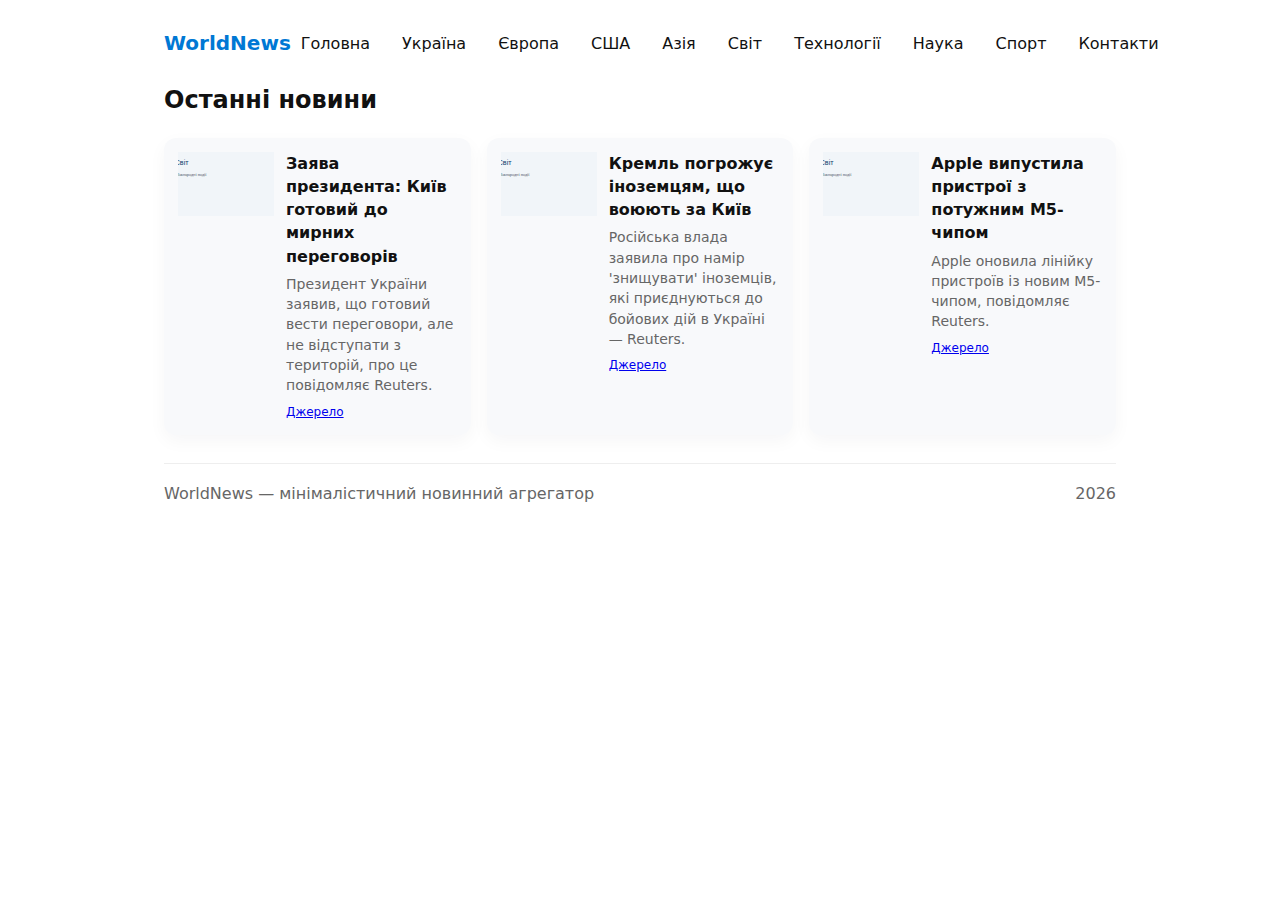
<file: index.html>
<!doctype html>
<html lang="uk">
<head>
<meta charset="utf-8">
<meta name="viewport" content="width=device-width,initial-scale=1">
<title>WorldNews</title>
<link rel="stylesheet" href="style.css">
</head>
<body>
<div class="wrapper">
  <header class="header">
    <div class="logo">WorldNews</div>
    <nav class="nav">
      <a href="index.html">Головна</a>
      <a href="ukraine.html">Україна</a>
      <a href="europe.html">Європа</a>
      <a href="usa.html">США</a>
      <a href="asia.html">Азія</a>
      <a href="world.html">Світ</a>
      <a href="tech.html">Технології</a>
      <a href="science.html">Наука</a>
      <a href="sport.html">Спорт</a>
      <a href="contacts.html">Контакти</a>
    </nav>
  </header>
  <main>
<section><h2>Останні новини</h2><div class="grid">
    <article class="card">
      <div class="thumb">
        <img src="img/world.svg" alt="" style="width:100%;height:100%;object-fit:cover">
      </div>
      <div>
        <h3>Заява президента: Київ готовий до мирних переговорів</h3>
        <p>Президент України заявив, що готовий вести переговори, але не відступати з територій, про це повідомляє Reuters.</p>
        <div class="meta"><a href="https://www.reuters.com/world/europe/zelenskiy-says-kyiv-ready-peace-talks-will-not-cede-territory-2025-10-28/" target="_blank" rel="noopener">Джерело</a></div>
      </div>
    </article>
    
    <article class="card">
      <div class="thumb">
        <img src="img/world.svg" alt="" style="width:100%;height:100%;object-fit:cover">
      </div>
      <div>
        <h3>Кремль погрожує іноземцям, що воюють за Київ</h3>
        <p>Російська влада заявила про намір 'знищувати' іноземців, які приєднуються до бойових дій в Україні — Reuters.</p>
        <div class="meta"><a href="https://www.reuters.com/world/europe/kremlin-says-its-troops-will-destroy-foreigners-fighting-kyiv-2025-10-28/" target="_blank" rel="noopener">Джерело</a></div>
      </div>
    </article>
    
    <article class="card">
      <div class="thumb">
        <img src="img/world.svg" alt="" style="width:100%;height:100%;object-fit:cover">
      </div>
      <div>
        <h3>Apple випустила пристрої з потужним M5-чипом</h3>
        <p>Apple оновила лінійку пристроїв із новим M5-чипом, повідомляє Reuters.</p>
        <div class="meta"><a href="https://www.reuters.com/technology/apple-rolls-out-devices-with-more-powerful-m5-chip-2025-10-15/" target="_blank" rel="noopener">Джерело</a></div>
      </div>
    </article>
    </div></section>
  </main>
  <footer class="footer">
    <div>WorldNews — мінімалістичний новинний агрегатор</div>
    <div><span id="year"></span></div>
  </footer>
</div>
<button id="topBtn" class="top-btn" aria-label="Go top">Up</button>
<script src="js/script.js"></script>
</body>
</html>
</file>
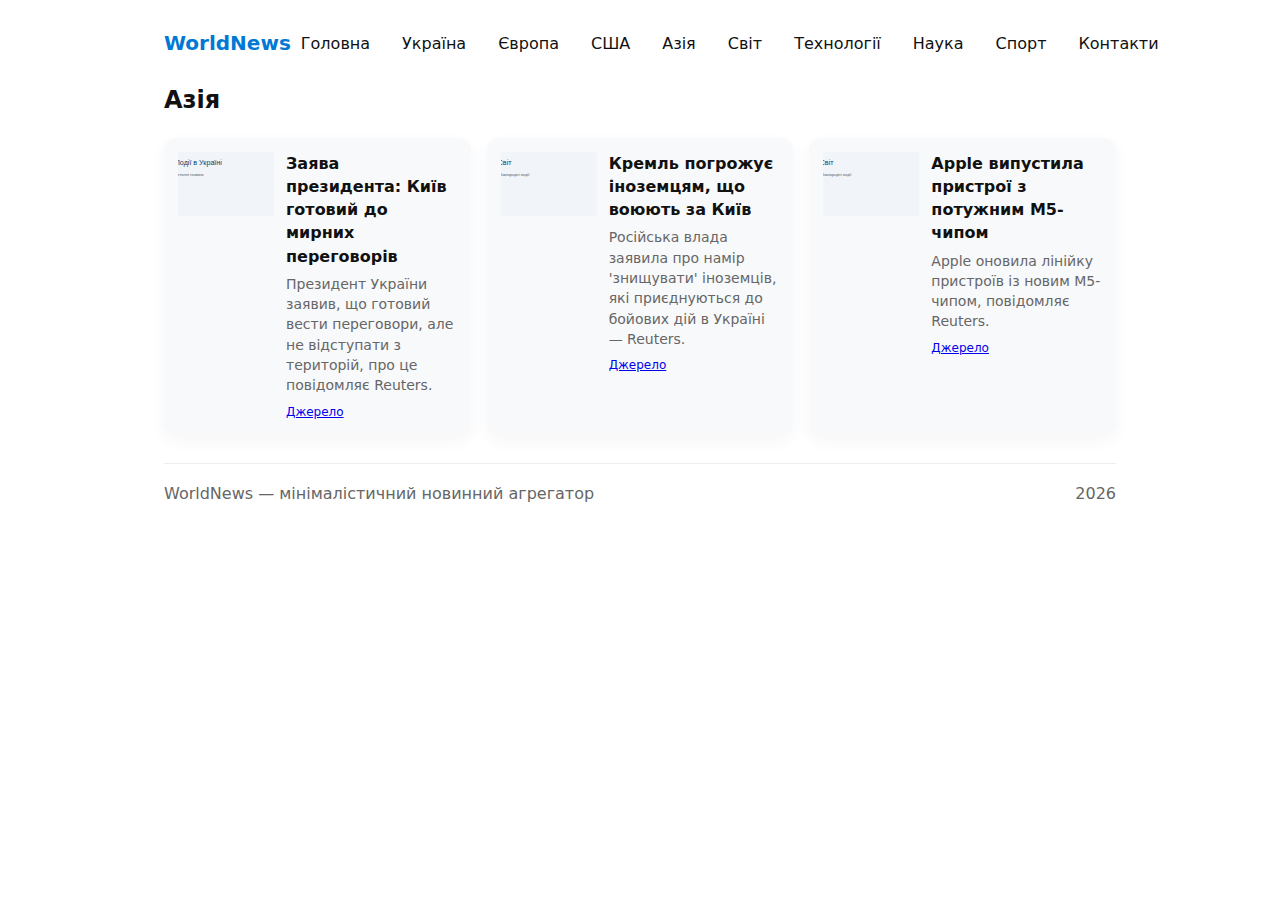
<file: asia.html>
<!doctype html>
<html lang="uk">
<head>
<meta charset="utf-8">
<meta name="viewport" content="width=device-width,initial-scale=1">
<title>Азія — WorldNews</title>
<link rel="stylesheet" href="style.css">
</head>
<body>
<div class="wrapper">
  <header class="header">
    <div class="logo">WorldNews</div>
    <nav class="nav">
      <a href="index.html">Головна</a>
      <a href="ukraine.html">Україна</a>
      <a href="europe.html">Європа</a>
      <a href="usa.html">США</a>
      <a href="asia.html">Азія</a>
      <a href="world.html">Світ</a>
      <a href="tech.html">Технології</a>
      <a href="science.html">Наука</a>
      <a href="sport.html">Спорт</a>
      <a href="contacts.html">Контакти</a>
    </nav>
  </header>
  <main>
<section><h2>Азія</h2><div class="grid">
    <article class="card">
      <div class="thumb">
        <img src="img/ukraine.svg" alt="" style="width:100%;height:100%;object-fit:cover">
      </div>
      <div>
        <h3>Заява президента: Київ готовий до мирних переговорів</h3>
        <p>Президент України заявив, що готовий вести переговори, але не відступати з територій, про це повідомляє Reuters.</p>
        <div class="meta"><a href="https://www.reuters.com/world/europe/zelenskiy-says-kyiv-ready-peace-talks-will-not-cede-territory-2025-10-28/" target="_blank" rel="noopener">Джерело</a></div>
      </div>
    </article>
    
    <article class="card">
      <div class="thumb">
        <img src="img/world.svg" alt="" style="width:100%;height:100%;object-fit:cover">
      </div>
      <div>
        <h3>Кремль погрожує іноземцям, що воюють за Київ</h3>
        <p>Російська влада заявила про намір 'знищувати' іноземців, які приєднуються до бойових дій в Україні — Reuters.</p>
        <div class="meta"><a href="https://www.reuters.com/world/europe/kremlin-says-its-troops-will-destroy-foreigners-fighting-kyiv-2025-10-28/" target="_blank" rel="noopener">Джерело</a></div>
      </div>
    </article>
    
    <article class="card">
      <div class="thumb">
        <img src="img/world.svg" alt="" style="width:100%;height:100%;object-fit:cover">
      </div>
      <div>
        <h3>Apple випустила пристрої з потужним M5-чипом</h3>
        <p>Apple оновила лінійку пристроїв із новим M5-чипом, повідомляє Reuters.</p>
        <div class="meta"><a href="https://www.reuters.com/technology/apple-rolls-out-devices-with-more-powerful-m5-chip-2025-10-15/" target="_blank" rel="noopener">Джерело</a></div>
      </div>
    </article>
    </div></section>
  </main>
  <footer class="footer">
    <div>WorldNews — мінімалістичний новинний агрегатор</div>
    <div><span id="year"></span></div>
  </footer>
</div>
<button id="topBtn" class="top-btn" aria-label="Go top">Up</button>
<script src="js/script.js"></script>
</body>
</html>
</file>
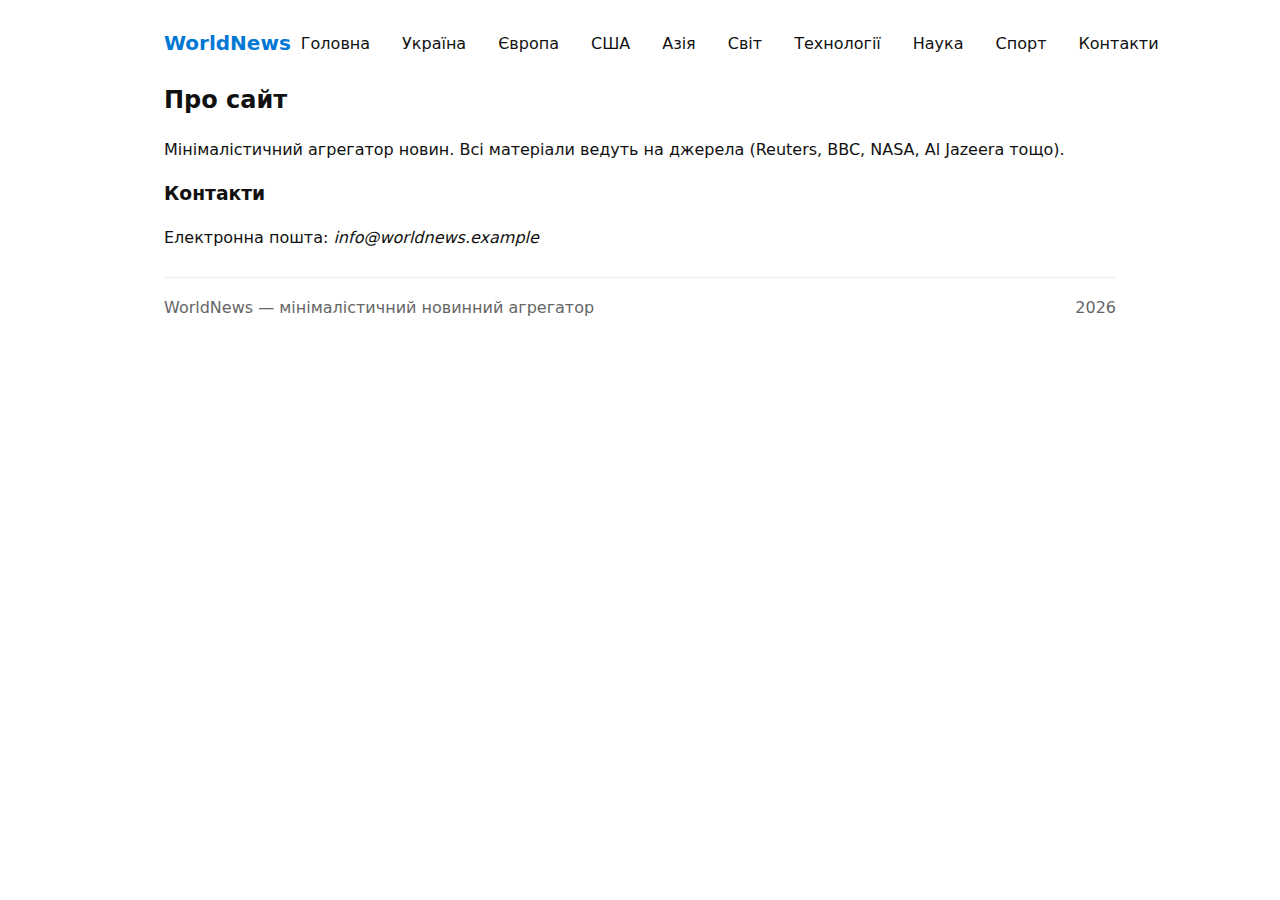
<file: contacts.html>
<!doctype html>
<html lang="uk">
<head>
<meta charset="utf-8">
<meta name="viewport" content="width=device-width,initial-scale=1">
<title>Контакти — WorldNews</title>
<link rel="stylesheet" href="style.css">
</head>
<body>
<div class="wrapper">
  <header class="header">
    <div class="logo">WorldNews</div>
    <nav class="nav">
      <a href="index.html">Головна</a>
      <a href="ukraine.html">Україна</a>
      <a href="europe.html">Європа</a>
      <a href="usa.html">США</a>
      <a href="asia.html">Азія</a>
      <a href="world.html">Світ</a>
      <a href="tech.html">Технології</a>
      <a href="science.html">Наука</a>
      <a href="sport.html">Спорт</a>
      <a href="contacts.html">Контакти</a>
    </nav>
  </header>
  <main>
<section><h2>Про сайт</h2><p>Мінімалістичний агрегатор новин. Всі матеріали ведуть на джерела (Reuters, BBC, NASA, Al Jazeera тощо).</p><h3>Контакти</h3><p>Електронна пошта: <em>info@worldnews.example</em></p></section>
  </main>
  <footer class="footer">
    <div>WorldNews — мінімалістичний новинний агрегатор</div>
    <div><span id="year"></span></div>
  </footer>
</div>
<button id="topBtn" class="top-btn" aria-label="Go top">Up</button>
<script src="js/script.js"></script>
</body>
</html>
</file>
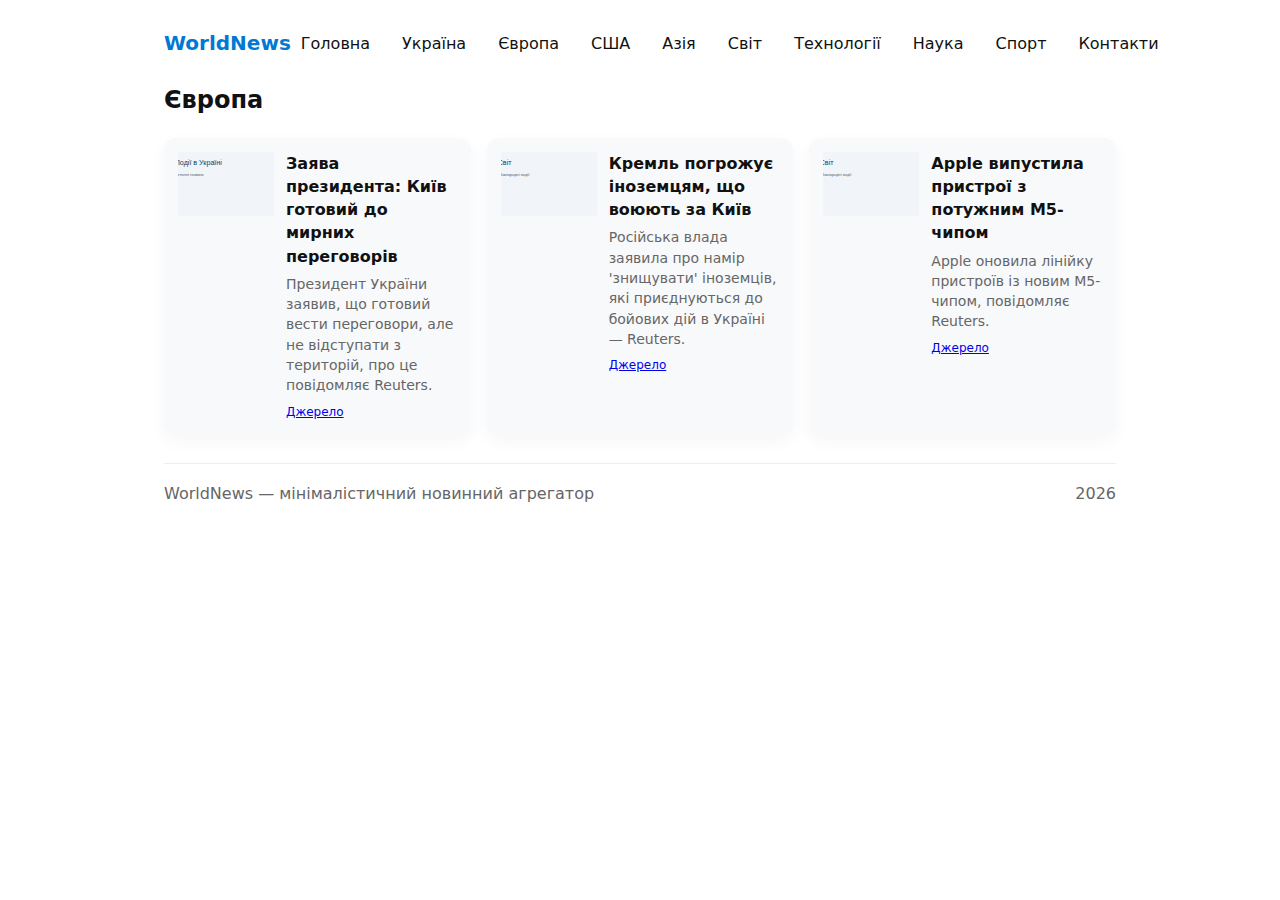
<file: europe.html>
<!doctype html>
<html lang="uk">
<head>
<meta charset="utf-8">
<meta name="viewport" content="width=device-width,initial-scale=1">
<title>Європа — WorldNews</title>
<link rel="stylesheet" href="style.css">
</head>
<body>
<div class="wrapper">
  <header class="header">
    <div class="logo">WorldNews</div>
    <nav class="nav">
      <a href="index.html">Головна</a>
      <a href="ukraine.html">Україна</a>
      <a href="europe.html">Європа</a>
      <a href="usa.html">США</a>
      <a href="asia.html">Азія</a>
      <a href="world.html">Світ</a>
      <a href="tech.html">Технології</a>
      <a href="science.html">Наука</a>
      <a href="sport.html">Спорт</a>
      <a href="contacts.html">Контакти</a>
    </nav>
  </header>
  <main>
<section><h2>Європа</h2><div class="grid">
    <article class="card">
      <div class="thumb">
        <img src="img/ukraine.svg" alt="" style="width:100%;height:100%;object-fit:cover">
      </div>
      <div>
        <h3>Заява президента: Київ готовий до мирних переговорів</h3>
        <p>Президент України заявив, що готовий вести переговори, але не відступати з територій, про це повідомляє Reuters.</p>
        <div class="meta"><a href="https://www.reuters.com/world/europe/zelenskiy-says-kyiv-ready-peace-talks-will-not-cede-territory-2025-10-28/" target="_blank" rel="noopener">Джерело</a></div>
      </div>
    </article>
    
    <article class="card">
      <div class="thumb">
        <img src="img/world.svg" alt="" style="width:100%;height:100%;object-fit:cover">
      </div>
      <div>
        <h3>Кремль погрожує іноземцям, що воюють за Київ</h3>
        <p>Російська влада заявила про намір 'знищувати' іноземців, які приєднуються до бойових дій в Україні — Reuters.</p>
        <div class="meta"><a href="https://www.reuters.com/world/europe/kremlin-says-its-troops-will-destroy-foreigners-fighting-kyiv-2025-10-28/" target="_blank" rel="noopener">Джерело</a></div>
      </div>
    </article>
    
    <article class="card">
      <div class="thumb">
        <img src="img/world.svg" alt="" style="width:100%;height:100%;object-fit:cover">
      </div>
      <div>
        <h3>Apple випустила пристрої з потужним M5-чипом</h3>
        <p>Apple оновила лінійку пристроїв із новим M5-чипом, повідомляє Reuters.</p>
        <div class="meta"><a href="https://www.reuters.com/technology/apple-rolls-out-devices-with-more-powerful-m5-chip-2025-10-15/" target="_blank" rel="noopener">Джерело</a></div>
      </div>
    </article>
    </div></section>
  </main>
  <footer class="footer">
    <div>WorldNews — мінімалістичний новинний агрегатор</div>
    <div><span id="year"></span></div>
  </footer>
</div>
<button id="topBtn" class="top-btn" aria-label="Go top">Up</button>
<script src="js/script.js"></script>
</body>
</html>
</file>
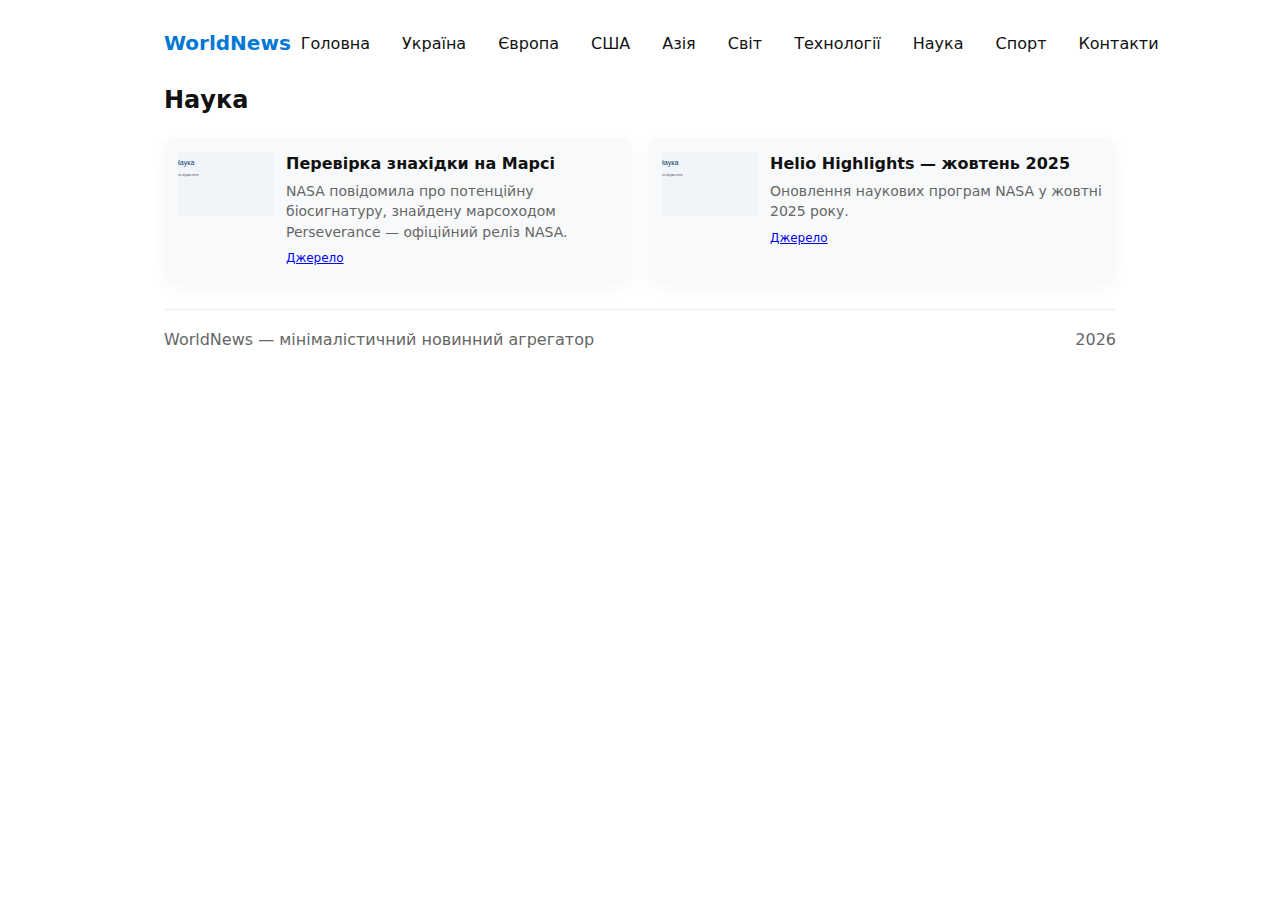
<file: science.html>
<!doctype html>
<html lang="uk">
<head>
<meta charset="utf-8">
<meta name="viewport" content="width=device-width,initial-scale=1">
<title>Наука — WorldNews</title>
<link rel="stylesheet" href="style.css">
</head>
<body>
<div class="wrapper">
  <header class="header">
    <div class="logo">WorldNews</div>
    <nav class="nav">
      <a href="index.html">Головна</a>
      <a href="ukraine.html">Україна</a>
      <a href="europe.html">Європа</a>
      <a href="usa.html">США</a>
      <a href="asia.html">Азія</a>
      <a href="world.html">Світ</a>
      <a href="tech.html">Технології</a>
      <a href="science.html">Наука</a>
      <a href="sport.html">Спорт</a>
      <a href="contacts.html">Контакти</a>
    </nav>
  </header>
  <main>
<section><h2>Наука</h2><div class="grid">
    <article class="card">
      <div class="thumb">
        <img src="img/science.svg" alt="" style="width:100%;height:100%;object-fit:cover">
      </div>
      <div>
        <h3>Перевірка знахідки на Марсі</h3>
        <p>NASA повідомила про потенційну біосигнатуру, знайдену марсоходом Perseverance — офіційний реліз NASA.</p>
        <div class="meta"><a href="https://www.nasa.gov/news-release/nasa-says-mars-rover-discovered-potential-biosignature-last-year/" target="_blank" rel="noopener">Джерело</a></div>
      </div>
    </article>
    
    <article class="card">
      <div class="thumb">
        <img src="img/science.svg" alt="" style="width:100%;height:100%;object-fit:cover">
      </div>
      <div>
        <h3>Helio Highlights — жовтень 2025</h3>
        <p>Оновлення наукових програм NASA у жовтні 2025 року.</p>
        <div class="meta"><a href="https://science.nasa.gov/learning-resources/science-activation/helio-highlights-october-2025/" target="_blank" rel="noopener">Джерело</a></div>
      </div>
    </article>
    </div></section>
  </main>
  <footer class="footer">
    <div>WorldNews — мінімалістичний новинний агрегатор</div>
    <div><span id="year"></span></div>
  </footer>
</div>
<button id="topBtn" class="top-btn" aria-label="Go top">Up</button>
<script src="js/script.js"></script>
</body>
</html>
</file>
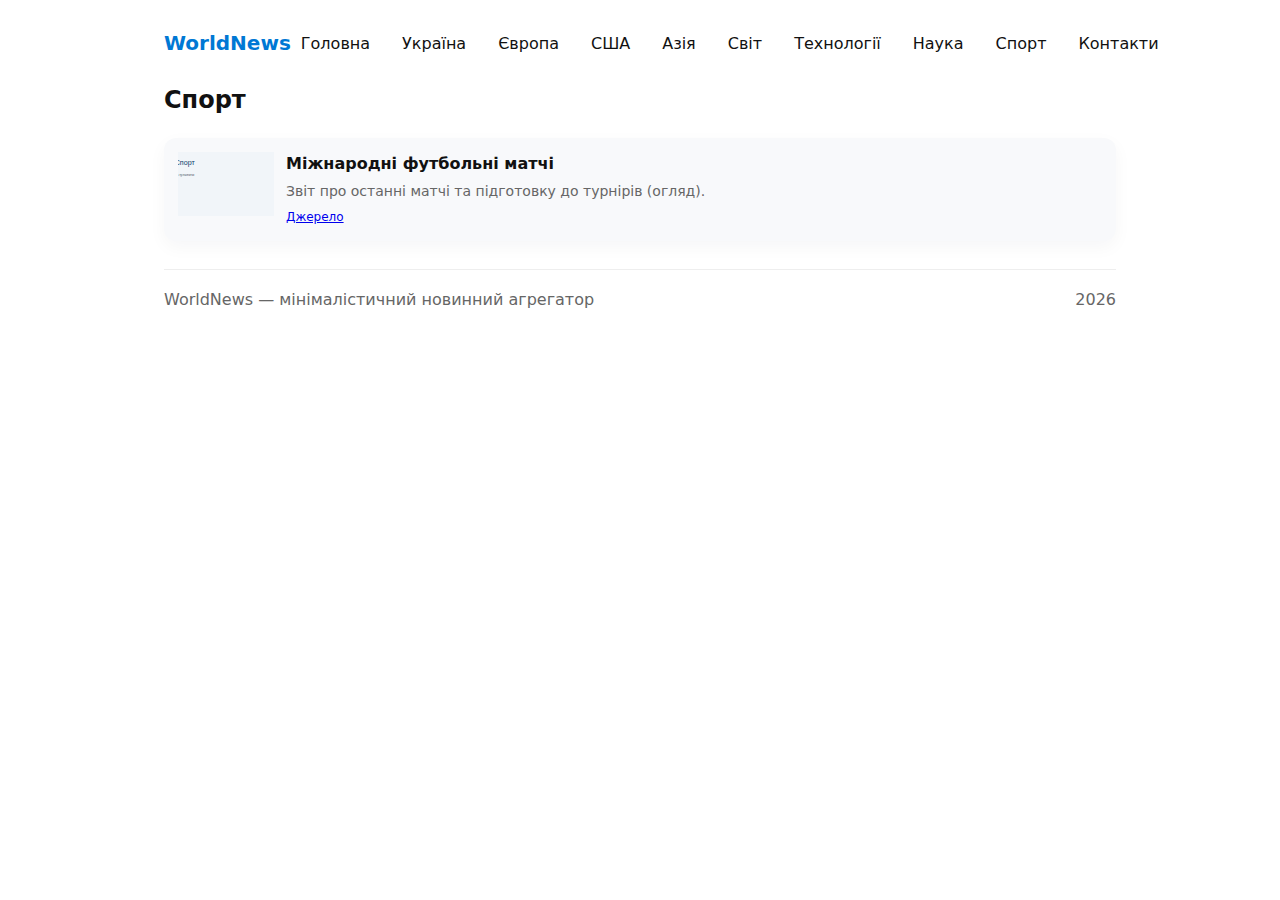
<file: sport.html>
<!doctype html>
<html lang="uk">
<head>
<meta charset="utf-8">
<meta name="viewport" content="width=device-width,initial-scale=1">
<title>Спорт — WorldNews</title>
<link rel="stylesheet" href="style.css">
</head>
<body>
<div class="wrapper">
  <header class="header">
    <div class="logo">WorldNews</div>
    <nav class="nav">
      <a href="index.html">Головна</a>
      <a href="ukraine.html">Україна</a>
      <a href="europe.html">Європа</a>
      <a href="usa.html">США</a>
      <a href="asia.html">Азія</a>
      <a href="world.html">Світ</a>
      <a href="tech.html">Технології</a>
      <a href="science.html">Наука</a>
      <a href="sport.html">Спорт</a>
      <a href="contacts.html">Контакти</a>
    </nav>
  </header>
  <main>
<section><h2>Спорт</h2><div class="grid">
    <article class="card">
      <div class="thumb">
        <img src="img/sport.svg" alt="" style="width:100%;height:100%;object-fit:cover">
      </div>
      <div>
        <h3>Міжнародні футбольні матчі</h3>
        <p>Звіт про останні матчі та підготовку до турнірів (огляд).</p>
        <div class="meta"><a href="https://www.bbc.com/sport" target="_blank" rel="noopener">Джерело</a></div>
      </div>
    </article>
    </div></section>
  </main>
  <footer class="footer">
    <div>WorldNews — мінімалістичний новинний агрегатор</div>
    <div><span id="year"></span></div>
  </footer>
</div>
<button id="topBtn" class="top-btn" aria-label="Go top">Up</button>
<script src="js/script.js"></script>
</body>
</html>
</file>
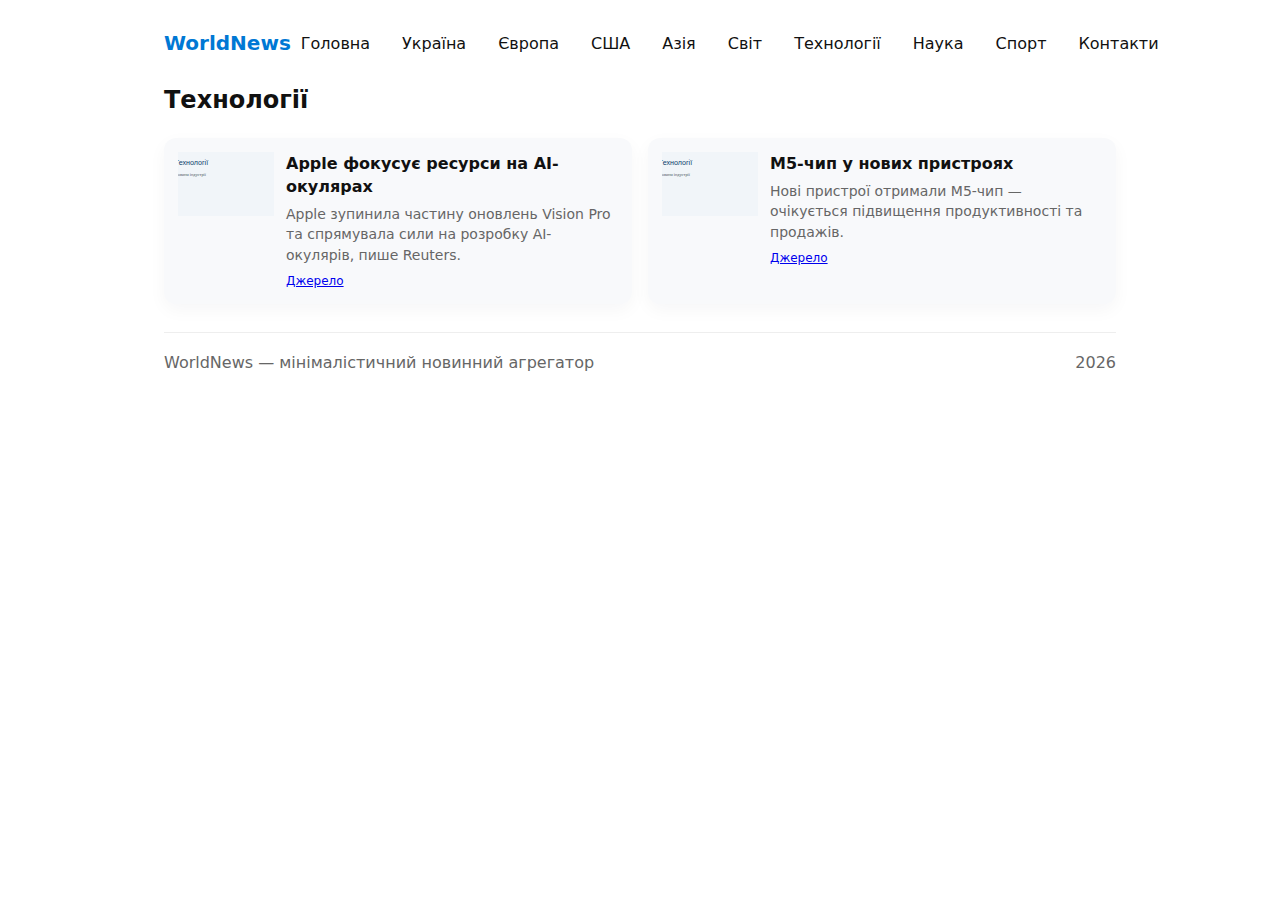
<file: tech.html>
<!doctype html>
<html lang="uk">
<head>
<meta charset="utf-8">
<meta name="viewport" content="width=device-width,initial-scale=1">
<title>Технології — WorldNews</title>
<link rel="stylesheet" href="style.css">
</head>
<body>
<div class="wrapper">
  <header class="header">
    <div class="logo">WorldNews</div>
    <nav class="nav">
      <a href="index.html">Головна</a>
      <a href="ukraine.html">Україна</a>
      <a href="europe.html">Європа</a>
      <a href="usa.html">США</a>
      <a href="asia.html">Азія</a>
      <a href="world.html">Світ</a>
      <a href="tech.html">Технології</a>
      <a href="science.html">Наука</a>
      <a href="sport.html">Спорт</a>
      <a href="contacts.html">Контакти</a>
    </nav>
  </header>
  <main>
<section><h2>Технології</h2><div class="grid">
    <article class="card">
      <div class="thumb">
        <img src="img/tech.svg" alt="" style="width:100%;height:100%;object-fit:cover">
      </div>
      <div>
        <h3>Apple фокусує ресурси на AI-окулярах</h3>
        <p>Apple зупинила частину оновлень Vision Pro та спрямувала сили на розробку AI-окулярів, пише Reuters.</p>
        <div class="meta"><a href="https://www.reuters.com/technology/apple-halts-vision-pro-overhaul-focus-ai-glasses-bloomberg-news-reports-2025-10-01/" target="_blank" rel="noopener">Джерело</a></div>
      </div>
    </article>

    <article class="card">
      <div class="thumb">
        <img src="img/tech.svg" alt="" style="width:100%;height:100%;object-fit:cover">
      </div>
      <div>
        <h3>M5-чип у нових пристроях</h3>
        <p>Нові пристрої отримали M5-чип — очікується підвищення продуктивності та продажів.</p>
        <div class="meta"><a href="https://www.reuters.com/technology/apple-rolls-out-devices-with-more-powerful-m5-chip-2025-10-15/" target="_blank" rel="noopener">Джерело</a></div>
      </div>
    </article>
    </div></section>
  </main>
  <footer class="footer">
    <div>WorldNews — мінімалістичний новинний агрегатор</div>
    <div><span id="year"></span></div>
  </footer>
</div>
<button id="topBtn" class="top-btn" aria-label="Go top">Up</button>
<script src="js/script.js"></script>
</body>
</html>
</file>
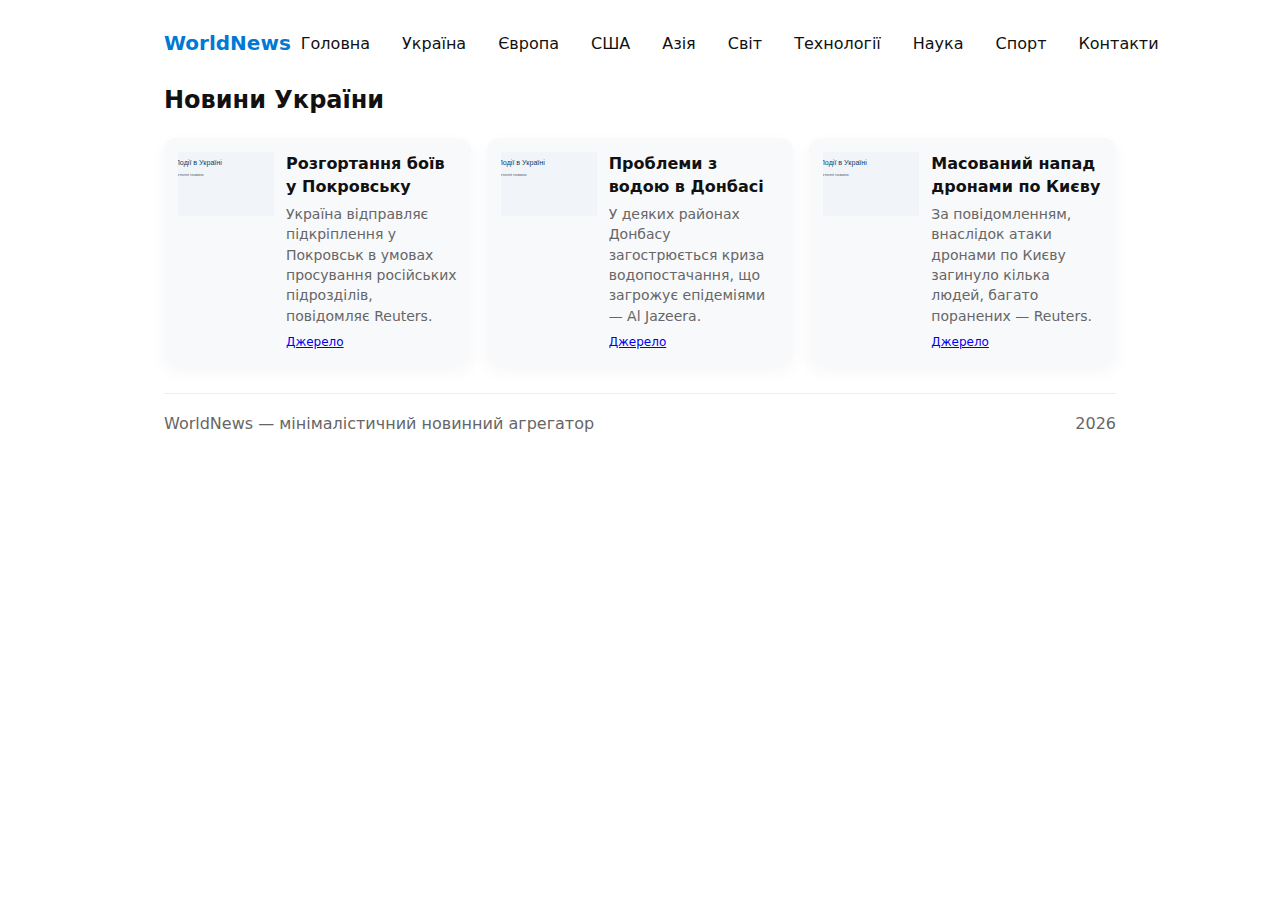
<file: ukraine.html>
<!doctype html>
<html lang="uk">
<head>
<meta charset="utf-8">
<meta name="viewport" content="width=device-width,initial-scale=1">
<title>Новини України — WorldNews</title>
<link rel="stylesheet" href="style.css">
</head>
<body>
<div class="wrapper">
  <header class="header">
    <div class="logo">WorldNews</div>
    <nav class="nav">
      <a href="index.html">Головна</a>
      <a href="ukraine.html">Україна</a>
      <a href="europe.html">Європа</a>
      <a href="usa.html">США</a>
      <a href="asia.html">Азія</a>
      <a href="world.html">Світ</a>
      <a href="tech.html">Технології</a>
      <a href="science.html">Наука</a>
      <a href="sport.html">Спорт</a>
      <a href="contacts.html">Контакти</a>
    </nav>
  </header>
  <main>
<section><h2>Новини України</h2><div class="grid">
    <article class="card">
      <div class="thumb">
        <img src="img/ukraine.svg" alt="" style="width:100%;height:100%;object-fit:cover">
      </div>
      <div>
        <h3>Розгортання боїв у Покровську</h3>
        <p>Україна відправляє підкріплення у Покровськ в умовах просування російських підрозділів, повідомляє Reuters.</p>
        <div class="meta"><a href="https://www.reuters.com/world/europe/ukraine-deploys-reinforcements-city-battles-rage-pokrovsk-2025-10-27/" target="_blank" rel="noopener">Джерело</a></div>
      </div>
    </article>
    
    <article class="card">
      <div class="thumb">
        <img src="img/ukraine.svg" alt="" style="width:100%;height:100%;object-fit:cover">
      </div>
      <div>
        <h3>Проблеми з водою в Донбасі</h3>
        <p>У деяких районах Донбасу загострюється кризa водопостачання, що загрожує епідеміями — Al Jazeera.</p>
        <div class="meta"><a href="https://www.aljazeera.com/news/2025/10/28/ticking-environmental-bomb-water-crisis-worsens-in-russia-annexed-donbas" target="_blank" rel="noopener">Джерело</a></div>
      </div>
    </article>
    
    <article class="card">
      <div class="thumb">
        <img src="img/ukraine.svg" alt="" style="width:100%;height:100%;object-fit:cover">
      </div>
      <div>
        <h3>Масований напад дронами по Києву</h3>
        <p>За повідомленням, внаслідок атаки дронами по Києву загинуло кілька людей, багато поранених — Reuters.</p>
        <div class="meta"><a href="https://www.reuters.com/world/four-children-among-14-injured-russias-air-attack-kyiv-ukraine-says-2025-10-26/" target="_blank" rel="noopener">Джерело</a></div>
      </div>
    </article>
    </div></section>
  </main>
  <footer class="footer">
    <div>WorldNews — мінімалістичний новинний агрегатор</div>
    <div><span id="year"></span></div>
  </footer>
</div>
<button id="topBtn" class="top-btn" aria-label="Go top">Up</button>
<script src="js/script.js"></script>
</body>
</html>
</file>
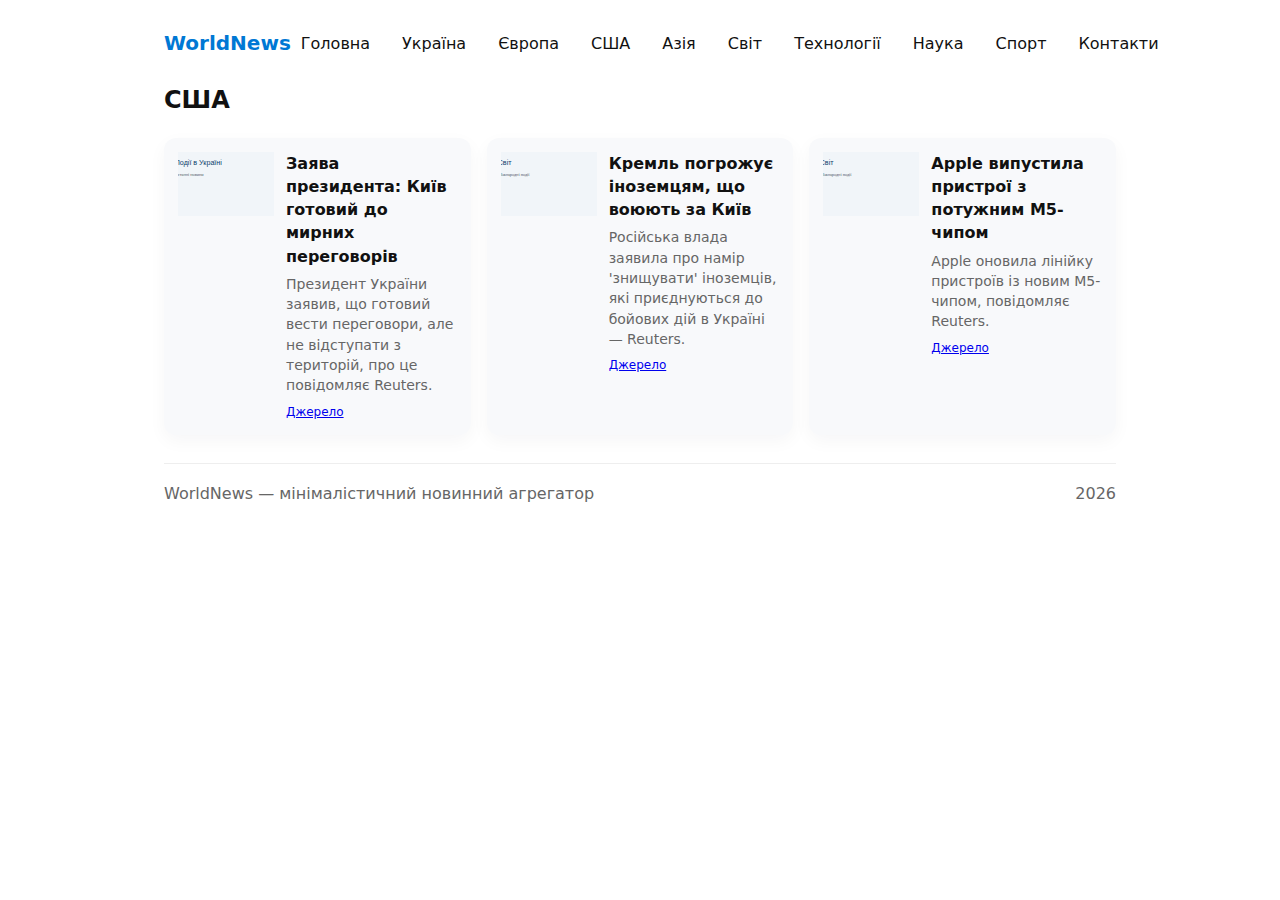
<file: usa.html>
<!doctype html>
<html lang="uk">
<head>
<meta charset="utf-8">
<meta name="viewport" content="width=device-width,initial-scale=1">
<title>США — WorldNews</title>
<link rel="stylesheet" href="style.css">
</head>
<body>
<div class="wrapper">
  <header class="header">
    <div class="logo">WorldNews</div>
    <nav class="nav">
      <a href="index.html">Головна</a>
      <a href="ukraine.html">Україна</a>
      <a href="europe.html">Європа</a>
      <a href="usa.html">США</a>
      <a href="asia.html">Азія</a>
      <a href="world.html">Світ</a>
      <a href="tech.html">Технології</a>
      <a href="science.html">Наука</a>
      <a href="sport.html">Спорт</a>
      <a href="contacts.html">Контакти</a>
    </nav>
  </header>
  <main>
<section><h2>США</h2><div class="grid">
    <article class="card">
      <div class="thumb">
        <img src="img/ukraine.svg" alt="" style="width:100%;height:100%;object-fit:cover">
      </div>
      <div>
        <h3>Заява президента: Київ готовий до мирних переговорів</h3>
        <p>Президент України заявив, що готовий вести переговори, але не відступати з територій, про це повідомляє Reuters.</p>
        <div class="meta"><a href="https://www.reuters.com/world/europe/zelenskiy-says-kyiv-ready-peace-talks-will-not-cede-territory-2025-10-28/" target="_blank" rel="noopener">Джерело</a></div>
      </div>
    </article>
    
    <article class="card">
      <div class="thumb">
        <img src="img/world.svg" alt="" style="width:100%;height:100%;object-fit:cover">
      </div>
      <div>
        <h3>Кремль погрожує іноземцям, що воюють за Київ</h3>
        <p>Російська влада заявила про намір 'знищувати' іноземців, які приєднуються до бойових дій в Україні — Reuters.</p>
        <div class="meta"><a href="https://www.reuters.com/world/europe/kremlin-says-its-troops-will-destroy-foreigners-fighting-kyiv-2025-10-28/" target="_blank" rel="noopener">Джерело</a></div>
      </div>
    </article>
    
    <article class="card">
      <div class="thumb">
        <img src="img/world.svg" alt="" style="width:100%;height:100%;object-fit:cover">
      </div>
      <div>
        <h3>Apple випустила пристрої з потужним M5-чипом</h3>
        <p>Apple оновила лінійку пристроїв із новим M5-чипом, повідомляє Reuters.</p>
        <div class="meta"><a href="https://www.reuters.com/technology/apple-rolls-out-devices-with-more-powerful-m5-chip-2025-10-15/" target="_blank" rel="noopener">Джерело</a></div>
      </div>
    </article>
    </div></section>
  </main>
  <footer class="footer">
    <div>WorldNews — мінімалістичний новинний агрегатор</div>
    <div><span id="year"></span></div>
  </footer>
</div>
<button id="topBtn" class="top-btn" aria-label="Go top">Up</button>
<script src="js/script.js"></script>
</body>
</html>
</file>
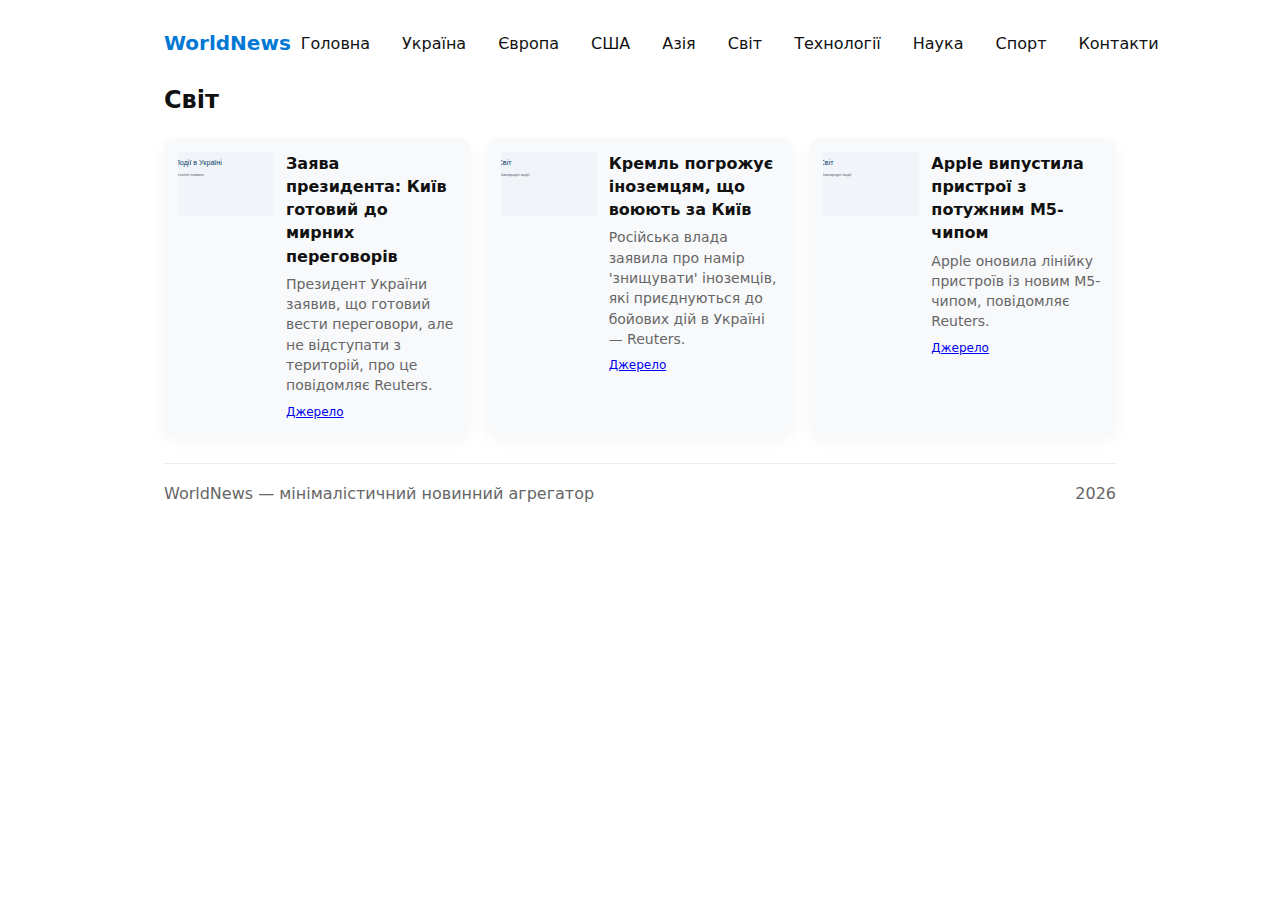
<file: world.html>
<!doctype html>
<html lang="uk">
<head>
<meta charset="utf-8">
<meta name="viewport" content="width=device-width,initial-scale=1">
<title>Світ — WorldNews</title>
<link rel="stylesheet" href="style.css">
</head>
<body>
<div class="wrapper">
  <header class="header">
    <div class="logo">WorldNews</div>
    <nav class="nav">
      <a href="index.html">Головна</a>
      <a href="ukraine.html">Україна</a>
      <a href="europe.html">Європа</a>
      <a href="usa.html">США</a>
      <a href="asia.html">Азія</a>
      <a href="world.html">Світ</a>
      <a href="tech.html">Технології</a>
      <a href="science.html">Наука</a>
      <a href="sport.html">Спорт</a>
      <a href="contacts.html">Контакти</a>
    </nav>
  </header>
  <main>
<section><h2>Світ</h2><div class="grid">
    <article class="card">
      <div class="thumb">
        <img src="img/ukraine.svg" alt="" style="width:100%;height:100%;object-fit:cover">
      </div>
      <div>
        <h3>Заява президента: Київ готовий до мирних переговорів</h3>
        <p>Президент України заявив, що готовий вести переговори, але не відступати з територій, про це повідомляє Reuters.</p>
        <div class="meta"><a href="https://www.reuters.com/world/europe/zelenskiy-says-kyiv-ready-peace-talks-will-not-cede-territory-2025-10-28/" target="_blank" rel="noopener">Джерело</a></div>
      </div>
    </article>
    
    <article class="card">
      <div class="thumb">
        <img src="img/world.svg" alt="" style="width:100%;height:100%;object-fit:cover">
      </div>
      <div>
        <h3>Кремль погрожує іноземцям, що воюють за Київ</h3>
        <p>Російська влада заявила про намір 'знищувати' іноземців, які приєднуються до бойових дій в Україні — Reuters.</p>
        <div class="meta"><a href="https://www.reuters.com/world/europe/kremlin-says-its-troops-will-destroy-foreigners-fighting-kyiv-2025-10-28/" target="_blank" rel="noopener">Джерело</a></div>
      </div>
    </article>
    
    <article class="card">
      <div class="thumb">
        <img src="img/world.svg" alt="" style="width:100%;height:100%;object-fit:cover">
      </div>
      <div>
        <h3>Apple випустила пристрої з потужним M5-чипом</h3>
        <p>Apple оновила лінійку пристроїв із новим M5-чипом, повідомляє Reuters.</p>
        <div class="meta"><a href="https://www.reuters.com/technology/apple-rolls-out-devices-with-more-powerful-m5-chip-2025-10-15/" target="_blank" rel="noopener">Джерело</a></div>
      </div>
    </article>
    </div></section>
  </main>
  <footer class="footer">
    <div>WorldNews — мінімалістичний новинний агрегатор</div>
    <div><span id="year"></span></div>
  </footer>
</div>
<button id="topBtn" class="top-btn" aria-label="Go top">Up</button>
<script src="js/script.js"></script>
</body>
</html>
</file>
<file: style.css>
:root{
  --accent:#0078d4;
  --bg:#ffffff;
  --text:#111;
  --muted:#666;
  --card:#f8f9fb;
  --radius:12px;
  --maxw:1000px;
}
*{
  box-sizing:border-box;
}
body{
  font-family:Inter, system-ui, Segoe UI, Arial;
  line-height:1.45;
  color:var(--text);
  background:var(--bg);
  margin:0;
  padding:0;
  display:flex;
  justify-content:center;
}
.wrapper{
  width:100%;
  max-width:var(--maxw);
  padding:24px;
}
.header{
  display:flex;
  align-items:center;
  justify-content:space-between;
  margin-bottom:18px;
}
.logo{
  font-weight:700;
  color:var(--accent);
  font-size:20px;
}
.nav{
  display:flex;
  gap:12px;
}
.nav a{
  color:var(--text);
  text-decoration:none;
  padding:8px 10px;
  border-radius:8px;
  transition: background 0.18s, transform 0.12s
}
.nav a:hover{
  background:#f1f5f9;
}
.grid{
  display:grid; 
  grid-template-columns:repeat(auto-fit,minmax(260px,1fr));
  gap:16px;
}
.card{
  background:var(--card);
  padding:14px;
  border-radius:var(--radius);
  box-shadow:0 6px 18px rgba(16,24,40,0.04);
  display:flex;
  gap:12px;
  align-items:flex-start;
} 
.card.visible{
  opacity:1;
  transform:none;
}
.thumb{
  width:96px;
  height:64px;
  flex:0 0 96px;
  border-radius:8px;
  display:flex;
  align-items:center;
  justify-content:center;
  background:linear-gradient(135deg,#eef6ff,#eafbf8);
}
.card h3{
  margin:0;
  font-size:16px;
}
.card p{
  margin:6px 0 8px;
  color:var(--muted);
  font-size:14px;
}
.meta{
  font-size:12px;
  color:var(--muted);
}
.footer{
  margin-top:28px;
  padding:18px 0;
  border-top:1px solid #eee;
  display:flex;
  justify-content:space-between;
  align-items:center;
  color:var(--muted);
}
.search{
  padding:8px;
  border-radius:10px;
  border:1px solid #eee;
}
.top-btn{
  position:fixed;
  right:18px;
  bottom:18px;
  background:var(--accent);
  color:white;
  padding:10px;
  border-radius:999px;
  box-shadow:0 6px 20px rgba(0,0,0,0.12);
  border:none;
  display:none;
}

@media (max-width:600px){
  .nav{
    display:none;
  }
  .logo{
    font-size:18px;
  }
  .wrapper{
    padding:12px;
  }
  .thumb{
    width:72px;
    height:56px;
  }
}
</file>
